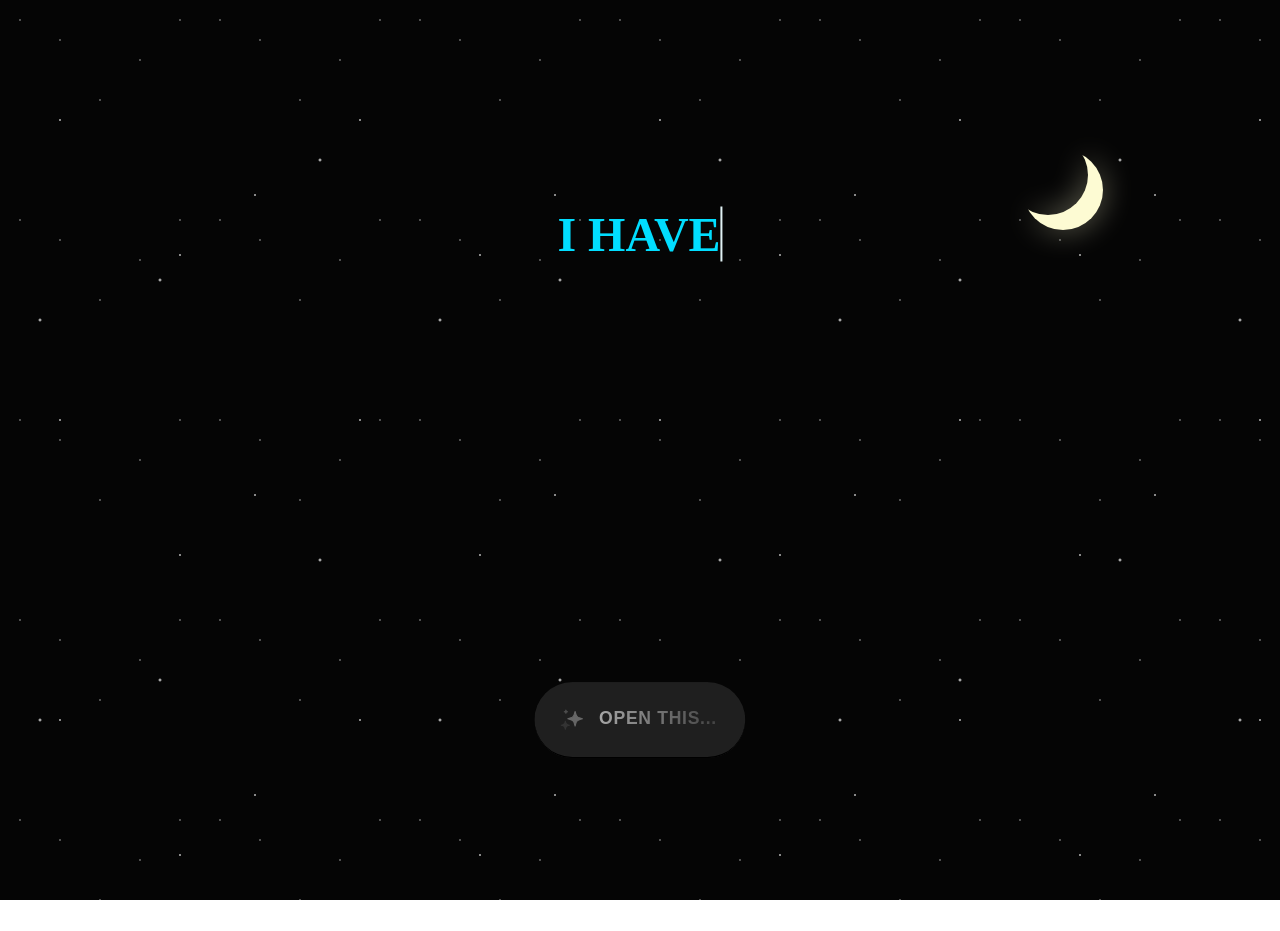
<file: index.html>
<!DOCTYPE html>
<html lang="en">
<head>
    <meta charset="UTF-8">
    <meta name="viewport" content="width=device-width, initial-scale=1.0">
    <title>HAVE SOMETHING</title>
    <link rel="stylesheet" href="style.css">
</head>
<body>
  <div class="uiverse-midnight-sky">
    <div class="sky-canvas">
      <div class="stars stars-1"></div>
      <div class="stars stars-2"></div>
      <div class="stars stars-3"></div>
      <div class="meteor m1"></div>
      <div class="meteor m2"></div>
      <div class="meteor m3"></div>
      <div class="moon"></div>
    </div>
  </div>

  <!-- Konten website -->
  <main>
    <div class="sp">

  <button onclick="location.href='halaman2.html'" class="sparkle-button">
    <span class="spark"></span>
    
    <span class="backdrop"></span>
    <svg class="sparkle" viewBox="0 0 24 24" fill="none" xmlns="http://www.w3.org/2000/svg">
      <path d="M14.187 8.096L15 5.25L15.813 8.096C16.0231 8.83114 16.4171 9.50062 16.9577 10.0413C17.4984 10.5819 18.1679 10.9759 18.903 11.186L21.75 12L18.904 12.813C18.1689 13.0231 17.4994 13.4171 16.9587 13.9577C16.4181 14.4984 16.0241 15.1679 15.814 15.903L15 18.75L14.187 15.904C13.9769 15.1689 13.5829 14.4994 13.0423 13.9587C12.5016 13.4181 11.8321 13.0241 11.097 12.814L8.25 12L11.096 11.187C11.8311 10.9769 12.5006 10.5829 13.0413 10.0423C13.5819 9.50162 13.9759 8.83214 14.186 8.097L14.187 8.096Z" fill="black" stroke="black" stroke-linecap="round" stroke-linejoin="round"></path>
      <path d="M6 14.25L5.741 15.285C5.59267 15.8785 5.28579 16.4206 4.85319 16.8532C4.42059 17.2858 3.87853 17.5927 3.285 17.741L2.25 18L3.285 18.259C3.87853 18.4073 4.42059 18.7142 4.85319 19.1468C5.28579 19.5794 5.59267 20.1215 5.741 20.715L6 21.75L6.259 20.715C6.40725 20.1216 6.71398 19.5796 7.14639 19.147C7.5788 18.7144 8.12065 18.4075 8.714 18.259L9.75 18L8.714 17.741C8.12065 17.5925 7.5788 17.2856 7.14639 16.853C6.71398 16.4204 6.40725 15.8784 6.259 15.285L6 14.25Z" fill="black" stroke="black" stroke-linecap="round" stroke-linejoin="round"></path>
      <path d="M6.5 4L6.303 4.5915C6.24777 4.75718 6.15472 4.90774 6.03123 5.03123C5.90774 5.15472 5.75718 5.24777 5.5915 5.303L5 5.5L5.5915 5.697C5.75718 5.75223 5.90774 5.84528 6.03123 5.96877C6.15472 6.09226 6.24777 6.24282 6.303 6.4085L6.5 7L6.697 6.4085C6.75223 6.24282 6.84528 6.09226 6.96877 5.96877C7.09226 5.84528 7.24282 5.75223 7.4085 5.697L8 5.5L7.4085 5.303C7.24282 5.24777 7.09226 5.15472 6.96877 5.03123C6.84528 4.90774 6.75223 4.75718 6.697 4.5915L6.5 4Z" fill="black" stroke="black" stroke-linecap="round" stroke-linejoin="round"></path>
    </svg>
    <span class="text">OPEN THIS...</span>
  </button>
  <div class="bodydrop"></div>
  <span aria-hidden="true" class="particle-pen">
    <svg class="particle" viewBox="0 0 15 15" fill="none" xmlns="http://www.w3.org/2000/svg">
      <path d="M6.937 3.846L7.75 1L8.563 3.846C8.77313 4.58114 9.1671 5.25062 9.70774 5.79126C10.2484 6.3319 10.9179 6.72587 11.653 6.936L14.5 7.75L11.654 8.563C10.9189 8.77313 10.2494 9.1671 9.70874 9.70774C9.1681 10.2484 8.77413 10.9179 8.564 11.653L7.75 14.5L6.937 11.654C6.72687 10.9189 6.3329 10.2494 5.79226 9.70874C5.25162 9.1681 4.58214 8.77413 3.847 8.564L1 7.75L3.846 6.937C4.58114 6.72687 5.25062 6.3329 5.79126 5.79226C6.3319 5.25162 6.72587 4.58214 6.936 3.847L6.937 3.846Z" fill="black" stroke="black" stroke-linecap="round" stroke-linejoin="round"></path>
    </svg>
    <svg class="particle" viewBox="0 0 15 15" fill="none" xmlns="http://www.w3.org/2000/svg">
      <path d="M6.937 3.846L7.75 1L8.563 3.846C8.77313 4.58114 9.1671 5.25062 9.70774 5.79126C10.2484 6.3319 10.9179 6.72587 11.653 6.936L14.5 7.75L11.654 8.563C10.9189 8.77313 10.2494 9.1671 9.70874 9.70774C9.1681 10.2484 8.77413 10.9179 8.564 11.653L7.75 14.5L6.937 11.654C6.72687 10.9189 6.3329 10.2494 5.79226 9.70874C5.25162 9.1681 4.58214 8.77413 3.847 8.564L1 7.75L3.846 6.937C4.58114 6.72687 5.25062 6.3329 5.79126 5.79226C6.3319 5.25162 6.72587 4.58214 6.936 3.847L6.937 3.846Z" fill="black" stroke="black" stroke-linecap="round" stroke-linejoin="round"></path>
    </svg>
    <svg class="particle" viewBox="0 0 15 15" fill="none" xmlns="http://www.w3.org/2000/svg">
      <path d="M6.937 3.846L7.75 1L8.563 3.846C8.77313 4.58114 9.1671 5.25062 9.70774 5.79126C10.2484 6.3319 10.9179 6.72587 11.653 6.936L14.5 7.75L11.654 8.563C10.9189 8.77313 10.2494 9.1671 9.70874 9.70774C9.1681 10.2484 8.77413 10.9179 8.564 11.653L7.75 14.5L6.937 11.654C6.72687 10.9189 6.3329 10.2494 5.79226 9.70874C5.25162 9.1681 4.58214 8.77413 3.847 8.564L1 7.75L3.846 6.937C4.58114 6.72687 5.25062 6.3329 5.79126 5.79226C6.3319 5.25162 6.72587 4.58214 6.936 3.847L6.937 3.846Z" fill="black" stroke="black" stroke-linecap="round" stroke-linejoin="round"></path>
    </svg>
    <svg class="particle" viewBox="0 0 15 15" fill="none" xmlns="http://www.w3.org/2000/svg">
      <path d="M6.937 3.846L7.75 1L8.563 3.846C8.77313 4.58114 9.1671 5.25062 9.70774 5.79126C10.2484 6.3319 10.9179 6.72587 11.653 6.936L14.5 7.75L11.654 8.563C10.9189 8.77313 10.2494 9.1671 9.70874 9.70774C9.1681 10.2484 8.77413 10.9179 8.564 11.653L7.75 14.5L6.937 11.654C6.72687 10.9189 6.3329 10.2494 5.79226 9.70874C5.25162 9.1681 4.58214 8.77413 3.847 8.564L1 7.75L3.846 6.937C4.58114 6.72687 5.25062 6.3329 5.79126 5.79226C6.3319 5.25162 6.72587 4.58214 6.936 3.847L6.937 3.846Z" fill="black" stroke="black" stroke-linecap="round" stroke-linejoin="round"></path>
    </svg>
    <svg class="particle" viewBox="0 0 15 15" fill="none" xmlns="http://www.w3.org/2000/svg">
      <path d="M6.937 3.846L7.75 1L8.563 3.846C8.77313 4.58114 9.1671 5.25062 9.70774 5.79126C10.2484 6.3319 10.9179 6.72587 11.653 6.936L14.5 7.75L11.654 8.563C10.9189 8.77313 10.2494 9.1671 9.70874 9.70774C9.1681 10.2484 8.77413 10.9179 8.564 11.653L7.75 14.5L6.937 11.654C6.72687 10.9189 6.3329 10.2494 5.79226 9.70874C5.25162 9.1681 4.58214 8.77413 3.847 8.564L1 7.75L3.846 6.937C4.58114 6.72687 5.25062 6.3329 5.79126 5.79226C6.3319 5.25162 6.72587 4.58214 6.936 3.847L6.937 3.846Z" fill="black" stroke="black" stroke-linecap="round" stroke-linejoin="round"></path>
    </svg>
    <svg class="particle" viewBox="0 0 15 15" fill="none" xmlns="http://www.w3.org/2000/svg">
      <path d="M6.937 3.846L7.75 1L8.563 3.846C8.77313 4.58114 9.1671 5.25062 9.70774 5.79126C10.2484 6.3319 10.9179 6.72587 11.653 6.936L14.5 7.75L11.654 8.563C10.9189 8.77313 10.2494 9.1671 9.70874 9.70774C9.1681 10.2484 8.77413 10.9179 8.564 11.653L7.75 14.5L6.937 11.654C6.72687 10.9189 6.3329 10.2494 5.79226 9.70874C5.25162 9.1681 4.58214 8.77413 3.847 8.564L1 7.75L3.846 6.937C4.58114 6.72687 5.25062 6.3329 5.79126 5.79226C6.3319 5.25162 6.72587 4.58214 6.936 3.847L6.937 3.846Z" fill="black" stroke="black" stroke-linecap="round" stroke-linejoin="round"></path>
    </svg>
    <svg class="particle" viewBox="0 0 15 15" fill="none" xmlns="http://www.w3.org/2000/svg">
      <path d="M6.937 3.846L7.75 1L8.563 3.846C8.77313 4.58114 9.1671 5.25062 9.70774 5.79126C10.2484 6.3319 10.9179 6.72587 11.653 6.936L14.5 7.75L11.654 8.563C10.9189 8.77313 10.2494 9.1671 9.70874 9.70774C9.1681 10.2484 8.77413 10.9179 8.564 11.653L7.75 14.5L6.937 11.654C6.72687 10.9189 6.3329 10.2494 5.79226 9.70874C5.25162 9.1681 4.58214 8.77413 3.847 8.564L1 7.75L3.846 6.937C4.58114 6.72687 5.25062 6.3329 5.79126 5.79226C6.3319 5.25162 6.72587 4.58214 6.936 3.847L6.937 3.846Z" fill="black" stroke="black" stroke-linecap="round" stroke-linejoin="round"></path>
    </svg>
    <svg class="particle" viewBox="0 0 15 15" fill="none" xmlns="http://www.w3.org/2000/svg">
      <path d="M6.937 3.846L7.75 1L8.563 3.846C8.77313 4.58114 9.1671 5.25062 9.70774 5.79126C10.2484 6.3319 10.9179 6.72587 11.653 6.936L14.5 7.75L11.654 8.563C10.9189 8.77313 10.2494 9.1671 9.70874 9.70774C9.1681 10.2484 8.77413 10.9179 8.564 11.653L7.75 14.5L6.937 11.654C6.72687 10.9189 6.3329 10.2494 5.79226 9.70874C5.25162 9.1681 4.58214 8.77413 3.847 8.564L1 7.75L3.846 6.937C4.58114 6.72687 5.25062 6.3329 5.79126 5.79226C6.3319 5.25162 6.72587 4.58214 6.936 3.847L6.937 3.846Z" fill="black" stroke="black" stroke-linecap="round" stroke-linejoin="round"></path>
    </svg>
    <svg class="particle" viewBox="0 0 15 15" fill="none" xmlns="http://www.w3.org/2000/svg">
      <path d="M6.937 3.846L7.75 1L8.563 3.846C8.77313 4.58114 9.1671 5.25062 9.70774 5.79126C10.2484 6.3319 10.9179 6.72587 11.653 6.936L14.5 7.75L11.654 8.563C10.9189 8.77313 10.2494 9.1671 9.70874 9.70774C9.1681 10.2484 8.77413 10.9179 8.564 11.653L7.75 14.5L6.937 11.654C6.72687 10.9189 6.3329 10.2494 5.79226 9.70874C5.25162 9.1681 4.58214 8.77413 3.847 8.564L1 7.75L3.846 6.937C4.58114 6.72687 5.25062 6.3329 5.79126 5.79226C6.3319 5.25162 6.72587 4.58214 6.936 3.847L6.937 3.846Z" fill="black" stroke="black" stroke-linecap="round" stroke-linejoin="round"></path>
    </svg>
    <svg class="particle" viewBox="0 0 15 15" fill="none" xmlns="http://www.w3.org/2000/svg">
      <path d="M6.937 3.846L7.75 1L8.563 3.846C8.77313 4.58114 9.1671 5.25062 9.70774 5.79126C10.2484 6.3319 10.9179 6.72587 11.653 6.936L14.5 7.75L11.654 8.563C10.9189 8.77313 10.2494 9.1671 9.70874 9.70774C9.1681 10.2484 8.77413 10.9179 8.564 11.653L7.75 14.5L6.937 11.654C6.72687 10.9189 6.3329 10.2494 5.79226 9.70874C5.25162 9.1681 4.58214 8.77413 3.847 8.564L1 7.75L3.846 6.937C4.58114 6.72687 5.25062 6.3329 5.79126 5.79226C6.3319 5.25162 6.72587 4.58214 6.936 3.847L6.937 3.846Z" fill="black" stroke="black" stroke-linecap="round" stroke-linejoin="round"></path>
    </svg><svg class="particle" viewBox="0 0 15 15" fill="none" xmlns="http://www.w3.org/2000/svg">
      <path d="M6.937 3.846L7.75 1L8.563 3.846C8.77313 4.58114 9.1671 5.25062 9.70774 5.79126C10.2484 6.3319 10.9179 6.72587 11.653 6.936L14.5 7.75L11.654 8.563C10.9189 8.77313 10.2494 9.1671 9.70874 9.70774C9.1681 10.2484 8.77413 10.9179 8.564 11.653L7.75 14.5L6.937 11.654C6.72687 10.9189 6.3329 10.2494 5.79226 9.70874C5.25162 9.1681 4.58214 8.77413 3.847 8.564L1 7.75L3.846 6.937C4.58114 6.72687 5.25062 6.3329 5.79126 5.79226C6.3319 5.25162 6.72587 4.58214 6.936 3.847L6.937 3.846Z" fill="black" stroke="black" stroke-linecap="round" stroke-linejoin="round"></path>
    </svg><svg class="particle" viewBox="0 0 15 15" fill="none" xmlns="http://www.w3.org/2000/svg">
      <path d="M6.937 3.846L7.75 1L8.563 3.846C8.77313 4.58114 9.1671 5.25062 9.70774 5.79126C10.2484 6.3319 10.9179 6.72587 11.653 6.936L14.5 7.75L11.654 8.563C10.9189 8.77313 10.2494 9.1671 9.70874 9.70774C9.1681 10.2484 8.77413 10.9179 8.564 11.653L7.75 14.5L6.937 11.654C6.72687 10.9189 6.3329 10.2494 5.79226 9.70874C5.25162 9.1681 4.58214 8.77413 3.847 8.564L1 7.75L3.846 6.937C4.58114 6.72687 5.25062 6.3329 5.79126 5.79226C6.3319 5.25162 6.72587 4.58214 6.936 3.847L6.937 3.846Z" fill="black" stroke="black" stroke-linecap="round" stroke-linejoin="round"></path>
    </svg>
    <svg class="particle" viewBox="0 0 15 15" fill="none" xmlns="http://www.w3.org/2000/svg">
      <path d="M6.937 3.846L7.75 1L8.563 3.846C8.77313 4.58114 9.1671 5.25062 9.70774 5.79126C10.2484 6.3319 10.9179 6.72587 11.653 6.936L14.5 7.75L11.654 8.563C10.9189 8.77313 10.2494 9.1671 9.70874 9.70774C9.1681 10.2484 8.77413 10.9179 8.564 11.653L7.75 14.5L6.937 11.654C6.72687 10.9189 6.3329 10.2494 5.79226 9.70874C5.25162 9.1681 4.58214 8.77413 3.847 8.564L1 7.75L3.846 6.937C4.58114 6.72687 5.25062 6.3329 5.79126 5.79226C6.3319 5.25162 6.72587 4.58214 6.936 3.847L6.937 3.846Z" fill="black" stroke="black" stroke-linecap="round" stroke-linejoin="round"></path>
    </svg><svg class="particle" viewBox="0 0 15 15" fill="none" xmlns="http://www.w3.org/2000/svg">
      <path d="M6.937 3.846L7.75 1L8.563 3.846C8.77313 4.58114 9.1671 5.25062 9.70774 5.79126C10.2484 6.3319 10.9179 6.72587 11.653 6.936L14.5 7.75L11.654 8.563C10.9189 8.77313 10.2494 9.1671 9.70874 9.70774C9.1681 10.2484 8.77413 10.9179 8.564 11.653L7.75 14.5L6.937 11.654C6.72687 10.9189 6.3329 10.2494 5.79226 9.70874C5.25162 9.1681 4.58214 8.77413 3.847 8.564L1 7.75L3.846 6.937C4.58114 6.72687 5.25062 6.3329 5.79126 5.79226C6.3319 5.25162 6.72587 4.58214 6.936 3.847L6.937 3.846Z" fill="black" stroke="black" stroke-linecap="round" stroke-linejoin="round"></path>
    </svg><svg class="particle" viewBox="0 0 15 15" fill="none" xmlns="http://www.w3.org/2000/svg">
      <path d="M6.937 3.846L7.75 1L8.563 3.846C8.77313 4.58114 9.1671 5.25062 9.70774 5.79126C10.2484 6.3319 10.9179 6.72587 11.653 6.936L14.5 7.75L11.654 8.563C10.9189 8.77313 10.2494 9.1671 9.70874 9.70774C9.1681 10.2484 8.77413 10.9179 8.564 11.653L7.75 14.5L6.937 11.654C6.72687 10.9189 6.3329 10.2494 5.79226 9.70874C5.25162 9.1681 4.58214 8.77413 3.847 8.564L1 7.75L3.846 6.937C4.58114 6.72687 5.25062 6.3329 5.79126 5.79226C6.3319 5.25162 6.72587 4.58214 6.936 3.847L6.937 3.846Z" fill="black" stroke="black" stroke-linecap="round" stroke-linejoin="round"></path>
    </svg><svg class="particle" viewBox="0 0 15 15" fill="none" xmlns="http://www.w3.org/2000/svg">
      <path d="M6.937 3.846L7.75 1L8.563 3.846C8.77313 4.58114 9.1671 5.25062 9.70774 5.79126C10.2484 6.3319 10.9179 6.72587 11.653 6.936L14.5 7.75L11.654 8.563C10.9189 8.77313 10.2494 9.1671 9.70874 9.70774C9.1681 10.2484 8.77413 10.9179 8.564 11.653L7.75 14.5L6.937 11.654C6.72687 10.9189 6.3329 10.2494 5.79226 9.70874C5.25162 9.1681 4.58214 8.77413 3.847 8.564L1 7.75L3.846 6.937C4.58114 6.72687 5.25062 6.3329 5.79126 5.79226C6.3319 5.25162 6.72587 4.58214 6.936 3.847L6.937 3.846Z" fill="black" stroke="black" stroke-linecap="round" stroke-linejoin="round"></path>
    </svg><svg class="particle" viewBox="0 0 15 15" fill="none" xmlns="http://www.w3.org/2000/svg">
      <path d="M6.937 3.846L7.75 1L8.563 3.846C8.77313 4.58114 9.1671 5.25062 9.70774 5.79126C10.2484 6.3319 10.9179 6.72587 11.653 6.936L14.5 7.75L11.654 8.563C10.9189 8.77313 10.2494 9.1671 9.70874 9.70774C9.1681 10.2484 8.77413 10.9179 8.564 11.653L7.75 14.5L6.937 11.654C6.72687 10.9189 6.3329 10.2494 5.79226 9.70874C5.25162 9.1681 4.58214 8.77413 3.847 8.564L1 7.75L3.846 6.937C4.58114 6.72687 5.25062 6.3329 5.79126 5.79226C6.3319 5.25162 6.72587 4.58214 6.936 3.847L6.937 3.846Z" fill="black" stroke="black" stroke-linecap="round" stroke-linejoin="round"></path>
    </svg><svg class="particle" viewBox="0 0 15 15" fill="none" xmlns="http://www.w3.org/2000/svg">
      <path d="M6.937 3.846L7.75 1L8.563 3.846C8.77313 4.58114 9.1671 5.25062 9.70774 5.79126C10.2484 6.3319 10.9179 6.72587 11.653 6.936L14.5 7.75L11.654 8.563C10.9189 8.77313 10.2494 9.1671 9.70874 9.70774C9.1681 10.2484 8.77413 10.9179 8.564 11.653L7.75 14.5L6.937 11.654C6.72687 10.9189 6.3329 10.2494 5.79226 9.70874C5.25162 9.1681 4.58214 8.77413 3.847 8.564L1 7.75L3.846 6.937C4.58114 6.72687 5.25062 6.3329 5.79126 5.79226C6.3319 5.25162 6.72587 4.58214 6.936 3.847L6.937 3.846Z" fill="black" stroke="black" stroke-linecap="round" stroke-linejoin="round"></path>
    </svg><svg class="particle" viewBox="0 0 15 15" fill="none" xmlns="http://www.w3.org/2000/svg">
      <path d="M6.937 3.846L7.75 1L8.563 3.846C8.77313 4.58114 9.1671 5.25062 9.70774 5.79126C10.2484 6.3319 10.9179 6.72587 11.653 6.936L14.5 7.75L11.654 8.563C10.9189 8.77313 10.2494 9.1671 9.70874 9.70774C9.1681 10.2484 8.77413 10.9179 8.564 11.653L7.75 14.5L6.937 11.654C6.72687 10.9189 6.3329 10.2494 5.79226 9.70874C5.25162 9.1681 4.58214 8.77413 3.847 8.564L1 7.75L3.846 6.937C4.58114 6.72687 5.25062 6.3329 5.79126 5.79226C6.3319 5.25162 6.72587 4.58214 6.936 3.847L6.937 3.846Z" fill="black" stroke="black" stroke-linecap="round" stroke-linejoin="round"></path>
    </svg><svg class="particle" viewBox="0 0 15 15" fill="none" xmlns="http://www.w3.org/2000/svg">
      <path d="M6.937 3.846L7.75 1L8.563 3.846C8.77313 4.58114 9.1671 5.25062 9.70774 5.79126C10.2484 6.3319 10.9179 6.72587 11.653 6.936L14.5 7.75L11.654 8.563C10.9189 8.77313 10.2494 9.1671 9.70874 9.70774C9.1681 10.2484 8.77413 10.9179 8.564 11.653L7.75 14.5L6.937 11.654C6.72687 10.9189 6.3329 10.2494 5.79226 9.70874C5.25162 9.1681 4.58214 8.77413 3.847 8.564L1 7.75L3.846 6.937C4.58114 6.72687 5.25062 6.3329 5.79126 5.79226C6.3319 5.25162 6.72587 4.58214 6.936 3.847L6.937 3.846Z" fill="black" stroke="black" stroke-linecap="round" stroke-linejoin="round"></path>
    </svg>
  </span>
</div>

<div id="tulisan" class="tulisan">  </div>
  </main>
  <script src="script.js"></script>
</body>

</html>
</file>
<file: style.css>
/* From Uiverse.io by kiranmayee-abbireddy */ 
html, body {
  margin: 0;
  padding: 0;
  width: 100%;
  height: 100%;
  overflow: hidden;
}
.uiverse-midnight-sky {
  position: fixed;   /* menempel di layar */
  top: 0;
  left: 0;
  width: 100vw;      /* penuh lebar layar */
  height: 100vh;     /* penuh tinggi layar */
  background-color: #050505;
  overflow: hidden;
  z-index: -1;       /* supaya jadi background */
}


/* Base Sky Layer */
.uiverse-midnight-sky .sky-canvas {
  width: 100%;
  height: 100%;
  position: absolute;
  inset: 0;
  background: #050505;
}

/* Generic star layer style */
.uiverse-midnight-sky .stars {
  position: absolute;
  inset: 0;
  background-repeat: repeat;
  pointer-events: none;
}

/* Layer 1: Small fast twinkling stars - High density */
.uiverse-midnight-sky .stars-1 {
  background-image: radial-gradient(1px 1px at 10% 10%, #fff, transparent),
    radial-gradient(1px 1px at 30% 20%, #fff, transparent),
    radial-gradient(1px 1px at 50% 50%, #fff, transparent),
    radial-gradient(1px 1px at 70% 30%, #fff, transparent),
    radial-gradient(1px 1px at 90% 10%, #fff, transparent);
  background-size: 200px 200px;
  animation: twinkle 3s ease-in-out infinite;
}

/* Layer 2: Medium slower twinkling stars */
.uiverse-midnight-sky .stars-2 {
  background-image: radial-gradient(1.5px 1.5px at 20% 40%, #fff, transparent),
    radial-gradient(1.5px 1.5px at 60% 85%, #fff, transparent),
    radial-gradient(1.5px 1.5px at 85% 65%, #fff, transparent);
  background-size: 300px 300px;
  animation: twinkle 5s ease-in-out infinite 1s;
}

/* Layer 3: Larger, very slow twinkling stars */
.uiverse-midnight-sky .stars-3 {
  background-image: radial-gradient(2px 2px at 40% 70%, #fff, transparent),
    radial-gradient(2px 2px at 10% 80%, #fff, transparent),
    radial-gradient(2px 2px at 80% 40%, #fff, transparent);
  background-size: 400px 400px;
  animation: twinkle 7s ease-in-out infinite 2s;
}

/* Meteor / Shooting Star Layer */
.uiverse-midnight-sky .meteor {
  position: absolute;
  width: 2px;
  height: 2px;
  background: #fff;
  border-radius: 50%;
  box-shadow: 0 0 10px 2px rgba(255, 255, 255, 0.5);
  opacity: 0;
  pointer-events: none;
}

/* Meteor Tail */
.uiverse-midnight-sky .meteor::after {
  content: "";
  position: absolute;
  top: 50%;
  transform: translateY(-50%);
  width: 80px;
  height: 1px;
  background: linear-gradient(90deg, #fff, transparent);
}

/* Meteor Instances with staggered starts */
.uiverse-midnight-sky .m1 {
  top: 10%;
  left: 110%;
  animation: shoot 8s linear infinite;
}
.uiverse-midnight-sky .m2 {
  top: 30%;
  left: 110%;
  animation: shoot 12s linear infinite 4s;
}
.uiverse-midnight-sky .m3 {
  top: 50%;
  left: 110%;
  animation: shoot 10s linear infinite 2s;
}

/* The Moon */
.uiverse-midnight-sky .moon {
  position: absolute;
  top: 15%;
  right: 15%;
  width: 80px;
  height: 80px;
  border-radius: 50%;
  background: transparent;
  box-shadow: 15px 15px 0 0 #fdfbd3;
  filter: drop-shadow(0 0 15px rgba(253, 251, 211, 0.4));
  z-index: 10;
}

/* Twinkle Animation */
@keyframes twinkle {
  0%,
  100% {
    opacity: 1;
  }
  50% {
    opacity: 0.2;
  }
}

/* Shooting Star Animation - Using % instead of vw/vh */
@keyframes shoot {
  0% {
    transform: translateX(0) translateY(0) rotate(-35deg);
    opacity: 0;
  }
  5% {
    opacity: 1;
  }
  15% {
    transform: translateX(-1500px) translateY(1000px) rotate(-35deg);
    opacity: 0;
  }
  100% {
    transform: translateX(-1500px) translateY(1000px) rotate(-35deg);
    opacity: 0;
  }
}
.sparkle-button {
  --active: 0;
  --bg: radial-gradient(
			40% 50% at center 100%,
			hsl(270 calc(var(--active) * 97%) 72% / var(--active)),
			transparent
		),
		radial-gradient(
			80% 100% at center 120%,
			hsl(260 calc(var(--active) * 97%) 70% / var(--active)),
			transparent
		),
		hsl(260 calc(var(--active) * 97%) calc((var(--active) * 44%) + 12%));
  background: var(--bg);
  font-size: 1.2rem;
  font-weight: 500;
  border: 0;
  cursor: pointer;
  padding: 1em 1em;
  display: flex;
  align-items: center;
  gap: 0.25em;
  white-space: nowrap;
  border-radius: 100px;
  position: relative;
  box-shadow: 0 0 calc(var(--active) * 3em) calc(var(--active) * 1em) hsl(260 97% 61% / 0.75),
		0 0em 0 0 hsl(260 calc(var(--active) * 97%) calc((var(--active) * 50%) + 30%)) inset,
		0 -0.05em 0 0 hsl(260 calc(var(--active) * 97%) calc(var(--active) * 60%)) inset;
  transition: box-shadow var(--transition), scale var(--transition), background var(--transition);
  scale: calc(1 + (var(--active) * 0.1));
  transition: .3s;
}

.sparkle-button:active {
  scale: 1;
  transition: .3s;
}

.sparkle path {
  color: hsl(0 0% calc((var(--active, 0) * 70%) + var(--base)));
  transform-box: fill-box;
  transform-origin: center;
  fill: currentColor;
  stroke: currentColor;
  animation-delay: calc((var(--transition) * 1.5) + (var(--delay) * 1s));
  animation-duration: 0.6s;
  transition: color var(--transition);
}

.sparkle-button:is(:hover, :focus-visible) path {
  animation-name: bounce;
}

@keyframes bounce {
  35%, 65% {
    scale: var(--scale);
  }
}

.sparkle path:nth-of-type(1) {
  --scale: 0.5;
  --delay: 0.1;
  --base: 40%;
}

.sparkle path:nth-of-type(2) {
  --scale: 1.5;
  --delay: 0.2;
  --base: 20%;
}

.sparkle path:nth-of-type(3) {
  --scale: 2.5;
  --delay: 0.35;
  --base: 30%;
}

.sparkle-button:before {
  content: "";
  position: absolute;
  inset: -0.2em;
  z-index: -1;
  border: 0.25em solid hsl(260 97% 50% / 0.5);
  border-radius: 100px;
  opacity: var(--active, 0);
  transition: opacity var(--transition);
}

.spark {
  position: absolute;
  inset: 0;
  border-radius: 100px;
  rotate: 0deg;
  overflow: hidden;
  mask: linear-gradient(white, transparent 50%);
  animation: flip calc(var(--spark) * 2) infinite steps(2, end);
}

@keyframes flip {
  to {
    rotate: 360deg;
  }
}

.spark:before {
  content: "";
  position: absolute;
  width: 200%;
  aspect-ratio: 1;
  top: 0%;
  left: 50%;
  z-index: -1;
  translate: -50% -15%;
  rotate: 0;
  transform: rotate(-90deg);
  opacity: calc((var(--active)) + 0.4);
  background: conic-gradient(
		from 0deg,
		transparent 0 340deg,
		white 360deg
	);
  transition: opacity var(--transition);
  animation: rotate var(--spark) linear infinite both;
}

.spark:after {
  content: "";
  position: absolute;
  inset: var(--cut);
  border-radius: 100px;
}

.backdrop {
  position: absolute;
  inset: var(--cut);
  background: var(--bg);
  border-radius: 100px;
  transition: background var(--transition);
}

@keyframes rotate {
  to {
    transform: rotate(90deg);
  }
}

@supports(selector(:has(:is(+ *)))) {
  body:has(button:is(:hover, :focus-visible)) {
    --active: 1;
    --play-state: running;
  }

  .bodydrop {
    display: none;
  }
}

.sparkle-button:is(:hover, :focus-visible) ~ :is(.bodydrop, .particle-pen) {
  --active: 1;
  --play-state: runnin;
}

.sparkle-button:is(:hover, :focus-visible) {
  --active: 1;
  --play-state: running;
}

.sp {
  position: relative;
}

.particle-pen {
  position: absolute;
  width: 200%;
  aspect-ratio: 1;
  top: 50%;
  left: 50%;
  translate: -50% -50%;
  -webkit-mask: radial-gradient(white, transparent 65%);
  z-index: -1;
  opacity: var(--active, 0);
  transition: opacity var(--transition);
}

.particle {
  fill: white;
  width: calc(var(--size, 0.25) * 1rem);
  aspect-ratio: 1;
  position: absolute;
  top: calc(var(--y) * 1%);
  left: calc(var(--x) * 1%);
  opacity: var(--alpha, 1);
  animation: float-out calc(var(--duration, 1) * 1s) calc(var(--delay) * -1s) infinite linear;
  transform-origin: var(--origin-x, 1000%) var(--origin-y, 1000%);
  z-index: -1;
  animation-play-state: var(--play-state, paused);
}

.particle path {
  fill: hsl(0 0% 90%);
  stroke: none;
}

.particle:nth-of-type(even) {
  animation-direction: reverse;
}

@keyframes float-out {
  to {
    rotate: 360deg;
  }
}

.text {
  translate: 2% -6%;
  letter-spacing: 0.07ch;
  background: linear-gradient(90deg, hsl(0 0% calc((var(--active) * 100%) + 65%)), hsl(0 0% calc((var(--active) * 100%) + 26%)));
  -webkit-background-clip: text;
  color: transparent;
  font-weight: 700;
  transition: background var(--transition);
}

.sparkle-button svg {
  inline-size: 1.25em;
  translate: -25% -5%;
}
.sp {
  position: absolute;      /* posisikan relatif ke layar */
  top: 80%;                /* geser ke tengah vertikal */
  left: 50%;               /* geser ke tengah horizontal */
  transform: translate(-50%, -50%); /* benar-benar center */
  display: flex;
  justify-content: center;
  align-items: center;
  width: auto;
  max-width: 90%;          /* biar tidak kepotong di layar kecil */
}

/* Responsif untuk ponsel */
@media (max-width: 600px) {
  .sparkle-button {
    font-size: 1.7rem;       /* lebih kecil di layar kecil */
    padding: 0.8em 1em;
  }
  .text {
    font-size: 1.5rem;
  }
}

/* Responsif untuk laptop/desktop */
@media (min-width: 1024px) {
  .sparkle-button {
    font-size: 1.3rem;
    padding: 1.2em 1.5em;
  }
  .text {
    font-size: 1.1rem;
  }
}.tulisan{
    font-size: rem;
    color:rgb(1, 221, 255);
    z-index: 20;
    position: absolute;
    justify-content: center;
    align-items: center;
    display: flex;
    width: auto;
    left: 50%;
    top: 26%;                /* geser ke tengah vertikal */
    left: 50%;               /* geser ke tengah horizontal */
    transform: translate(-50%, -50%); /* benar-benar center */
    font-size: 3rem;
    font-weight: 800;
    text-align:center;
    animation: blinkCursor 0.7s ;
     border-right: 2px solid rgb(225, 242, 245); /* efek cursor */
     animation: blinkCursor 0.7s infinite;
}
@keyframes blinkCursor {
  0%   { border-color: transparent; }   /* awal: garis kursor hilang */
  50%  { border-color: rgb(212, 197, 197);} /* pertengahan: garis kursor muncul */
  100% { border-color: transparent; }   /* akhir: garis kursor hilang lagi */
}


.kue{
  background-color: aqua;
}
</file>
